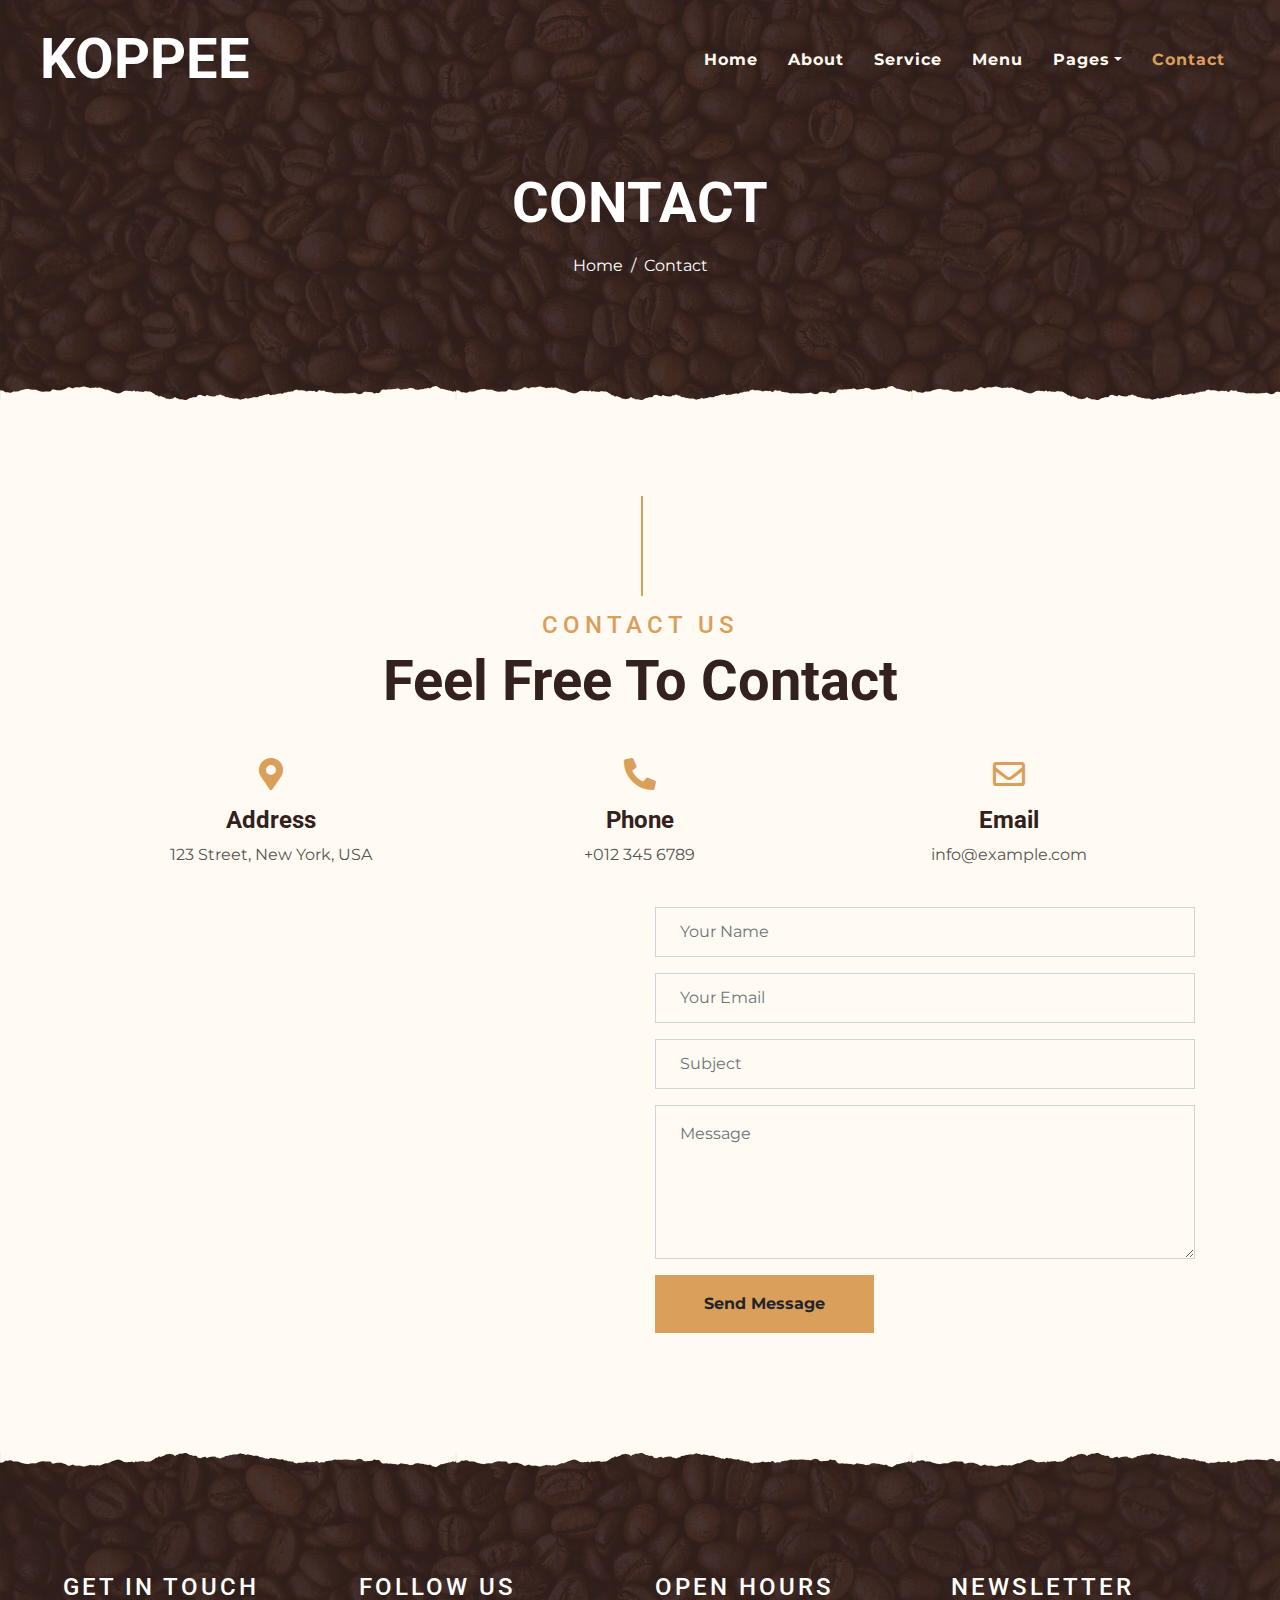
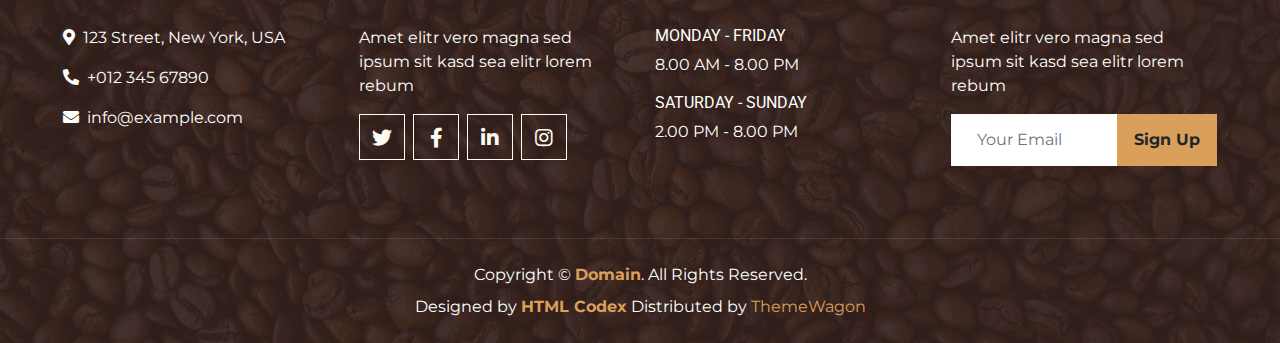
<file: contact.html>
<!DOCTYPE html>
<html lang="en">

<head>
    <meta charset="utf-8">
    <title>KOPPEE - Coffee Shop HTML Template</title>
    <meta content="width=device-width, initial-scale=1.0" name="viewport">
    <meta content="Free Website Template" name="keywords">
    <meta content="Free Website Template" name="description">

    <!-- Favicon -->
    <link href="img/favicon.ico" rel="icon">

    <!-- Google Font -->
    <link rel="preconnect" href="https://fonts.gstatic.com">
    <link href="https://fonts.googleapis.com/css2?family=Montserrat:wght@200;400&family=Roboto:wght@400;500;700&display=swap" rel="stylesheet"> 

    <!-- Font Awesome -->
    <link href="https://cdnjs.cloudflare.com/ajax/libs/font-awesome/5.10.0/css/all.min.css" rel="stylesheet">

    <!-- Libraries Stylesheet -->
    <link href="lib/owlcarousel/assets/owl.carousel.min.css" rel="stylesheet">
    <link href="lib/tempusdominus/css/tempusdominus-bootstrap-4.min.css" rel="stylesheet" />

    <!-- Customized Bootstrap Stylesheet -->
    <link href="css/style.min.css" rel="stylesheet">
</head>

<body>
    <!-- Navbar Start -->
    <div class="container-fluid p-0 nav-bar">
        <nav class="navbar navbar-expand-lg bg-none navbar-dark py-3">
            <a href="index.html" class="navbar-brand px-lg-4 m-0">
                <h1 class="m-0 display-4 text-uppercase text-white">KOPPEE</h1>
            </a>
            <button type="button" class="navbar-toggler" data-toggle="collapse" data-target="#navbarCollapse">
                <span class="navbar-toggler-icon"></span>
            </button>
            <div class="collapse navbar-collapse justify-content-between" id="navbarCollapse">
                <div class="navbar-nav ml-auto p-4">
                    <a href="index.html" class="nav-item nav-link">Home</a>
                    <a href="about.html" class="nav-item nav-link">About</a>
                    <a href="service.html" class="nav-item nav-link">Service</a>
                    <a href="menu.html" class="nav-item nav-link">Menu</a>
                    <div class="nav-item dropdown">
                        <a href="#" class="nav-link dropdown-toggle" data-toggle="dropdown">Pages</a>
                        <div class="dropdown-menu text-capitalize">
                            <a href="reservation.html" class="dropdown-item">Reservation</a>
                            <a href="testimonial.html" class="dropdown-item">Testimonial</a>
                        </div>
                    </div>
                    <a href="contact.html" class="nav-item nav-link active">Contact</a>
                </div>
            </div>
        </nav>
    </div>
    <!-- Navbar End -->


    <!-- Page Header Start -->
    <div class="container-fluid page-header mb-5 position-relative overlay-bottom">
        <div class="d-flex flex-column align-items-center justify-content-center pt-0 pt-lg-5" style="min-height: 400px">
            <h1 class="display-4 mb-3 mt-0 mt-lg-5 text-white text-uppercase">Contact</h1>
            <div class="d-inline-flex mb-lg-5">
                <p class="m-0 text-white"><a class="text-white" href="">Home</a></p>
                <p class="m-0 text-white px-2">/</p>
                <p class="m-0 text-white">Contact</p>
            </div>
        </div>
    </div>
    <!-- Page Header End -->


    <!-- Contact Start -->
    <div class="container-fluid pt-5">
        <div class="container">
            <div class="section-title">
                <h4 class="text-primary text-uppercase" style="letter-spacing: 5px;">Contact Us</h4>
                <h1 class="display-4">Feel Free To Contact</h1>
            </div>
            <div class="row px-3 pb-2">
                <div class="col-sm-4 text-center mb-3">
                    <i class="fa fa-2x fa-map-marker-alt mb-3 text-primary"></i>
                    <h4 class="font-weight-bold">Address</h4>
                    <p>123 Street, New York, USA</p>
                </div>
                <div class="col-sm-4 text-center mb-3">
                    <i class="fa fa-2x fa-phone-alt mb-3 text-primary"></i>
                    <h4 class="font-weight-bold">Phone</h4>
                    <p>+012 345 6789</p>
                </div>
                <div class="col-sm-4 text-center mb-3">
                    <i class="far fa-2x fa-envelope mb-3 text-primary"></i>
                    <h4 class="font-weight-bold">Email</h4>
                    <p>info@example.com</p>
                </div>
            </div>
            <div class="row">
                <div class="col-md-6 pb-5">
                    <iframe style="width: 100%; height: 443px;"
                        src="https://www.google.com/maps/embed?pb=!1m18!1m12!1m3!1d3001156.4288297426!2d-78.01371936852176!3d42.72876761954724!2m3!1f0!2f0!3f0!3m2!1i1024!2i768!4f13.1!3m3!1m2!1s0x4ccc4bf0f123a5a9%3A0xddcfc6c1de189567!2sNew%20York%2C%20USA!5e0!3m2!1sen!2sbd!4v1603794290143!5m2!1sen!2sbd"
                        frameborder="0" style="border:0;" allowfullscreen="" aria-hidden="false" tabindex="0"></iframe>
                </div>
                <div class="col-md-6 pb-5">
                    <div class="contact-form">
                        <div id="success"></div>
                        <form name="sentMessage" id="contactForm" novalidate="novalidate">
                            <div class="control-group">
                                <input type="text" class="form-control bg-transparent p-4" id="name" placeholder="Your Name"
                                    required="required" data-validation-required-message="Please enter your name" />
                                <p class="help-block text-danger"></p>
                            </div>
                            <div class="control-group">
                                <input type="email" class="form-control bg-transparent p-4" id="email" placeholder="Your Email"
                                    required="required" data-validation-required-message="Please enter your email" />
                                <p class="help-block text-danger"></p>
                            </div>
                            <div class="control-group">
                                <input type="text" class="form-control bg-transparent p-4" id="subject" placeholder="Subject"
                                    required="required" data-validation-required-message="Please enter a subject" />
                                <p class="help-block text-danger"></p>
                            </div>
                            <div class="control-group">
                                <textarea class="form-control bg-transparent py-3 px-4" rows="5" id="message" placeholder="Message"
                                    required="required"
                                    data-validation-required-message="Please enter your message"></textarea>
                                <p class="help-block text-danger"></p>
                            </div>
                            <div>
                                <button class="btn btn-primary font-weight-bold py-3 px-5" type="submit" id="sendMessageButton">Send
                                    Message</button>
                            </div>
                        </form>
                    </div>
                </div>
            </div>
        </div>
    </div>
    <!-- Contact End -->


    <!-- Footer Start -->
    <div class="container-fluid footer text-white mt-5 pt-5 px-0 position-relative overlay-top">
        <div class="row mx-0 pt-5 px-sm-3 px-lg-5 mt-4">
            <div class="col-lg-3 col-md-6 mb-5">
                <h4 class="text-white text-uppercase mb-4" style="letter-spacing: 3px;">Get In Touch</h4>
                <p><i class="fa fa-map-marker-alt mr-2"></i>123 Street, New York, USA</p>
                <p><i class="fa fa-phone-alt mr-2"></i>+012 345 67890</p>
                <p class="m-0"><i class="fa fa-envelope mr-2"></i>info@example.com</p>
            </div>
            <div class="col-lg-3 col-md-6 mb-5">
                <h4 class="text-white text-uppercase mb-4" style="letter-spacing: 3px;">Follow Us</h4>
                <p>Amet elitr vero magna sed ipsum sit kasd sea elitr lorem rebum</p>
                <div class="d-flex justify-content-start">
                    <a class="btn btn-lg btn-outline-light btn-lg-square mr-2" href="#"><i class="fab fa-twitter"></i></a>
                    <a class="btn btn-lg btn-outline-light btn-lg-square mr-2" href="#"><i class="fab fa-facebook-f"></i></a>
                    <a class="btn btn-lg btn-outline-light btn-lg-square mr-2" href="#"><i class="fab fa-linkedin-in"></i></a>
                    <a class="btn btn-lg btn-outline-light btn-lg-square" href="#"><i class="fab fa-instagram"></i></a>
                </div>
            </div>
            <div class="col-lg-3 col-md-6 mb-5">
                <h4 class="text-white text-uppercase mb-4" style="letter-spacing: 3px;">Open Hours</h4>
                <div>
                    <h6 class="text-white text-uppercase">Monday - Friday</h6>
                    <p>8.00 AM - 8.00 PM</p>
                    <h6 class="text-white text-uppercase">Saturday - Sunday</h6>
                    <p>2.00 PM - 8.00 PM</p>
                </div>
            </div>
            <div class="col-lg-3 col-md-6 mb-5">
                <h4 class="text-white text-uppercase mb-4" style="letter-spacing: 3px;">Newsletter</h4>
                <p>Amet elitr vero magna sed ipsum sit kasd sea elitr lorem rebum</p>
                <div class="w-100">
                    <div class="input-group">
                        <input type="text" class="form-control border-light" style="padding: 25px;" placeholder="Your Email">
                        <div class="input-group-append">
                            <button class="btn btn-primary font-weight-bold px-3">Sign Up</button>
                        </div>
                    </div>
                </div>
            </div>
        </div>
        <div class="container-fluid text-center text-white border-top mt-4 py-4 px-sm-3 px-md-5" style="border-color: rgba(256, 256, 256, .1) !important;">
            <p class="mb-2 text-white">Copyright &copy; <a class="font-weight-bold" href="#">Domain</a>. All Rights Reserved.</a></p>
            <p class="m-0 text-white">Designed by <a class="font-weight-bold" href="https://htmlcodex.com">HTML Codex</a> Distributed by <a href="https://themewagon.com" target="_blank">ThemeWagon</a></a></p>
        </div>
    </div>
    <!-- Footer End -->


    <!-- Back to Top -->
    <a href="#" class="btn btn-lg btn-primary btn-lg-square back-to-top"><i class="fa fa-angle-double-up"></i></a>


    <!-- JavaScript Libraries -->
    <script src="https://code.jquery.com/jquery-3.4.1.min.js"></script>
    <script src="https://stackpath.bootstrapcdn.com/bootstrap/4.4.1/js/bootstrap.bundle.min.js"></script>
    <script src="lib/easing/easing.min.js"></script>
    <script src="lib/waypoints/waypoints.min.js"></script>
    <script src="lib/owlcarousel/owl.carousel.min.js"></script>
    <script src="lib/tempusdominus/js/moment.min.js"></script>
    <script src="lib/tempusdominus/js/moment-timezone.min.js"></script>
    <script src="lib/tempusdominus/js/tempusdominus-bootstrap-4.min.js"></script>

    <!-- Contact Javascript File -->
    <script src="mail/jqBootstrapValidation.min.js"></script>
    <script src="mail/contact.js"></script>

    <!-- Template Javascript -->
    <script src="js/main.js"></script>
</body>

</html>
</file>
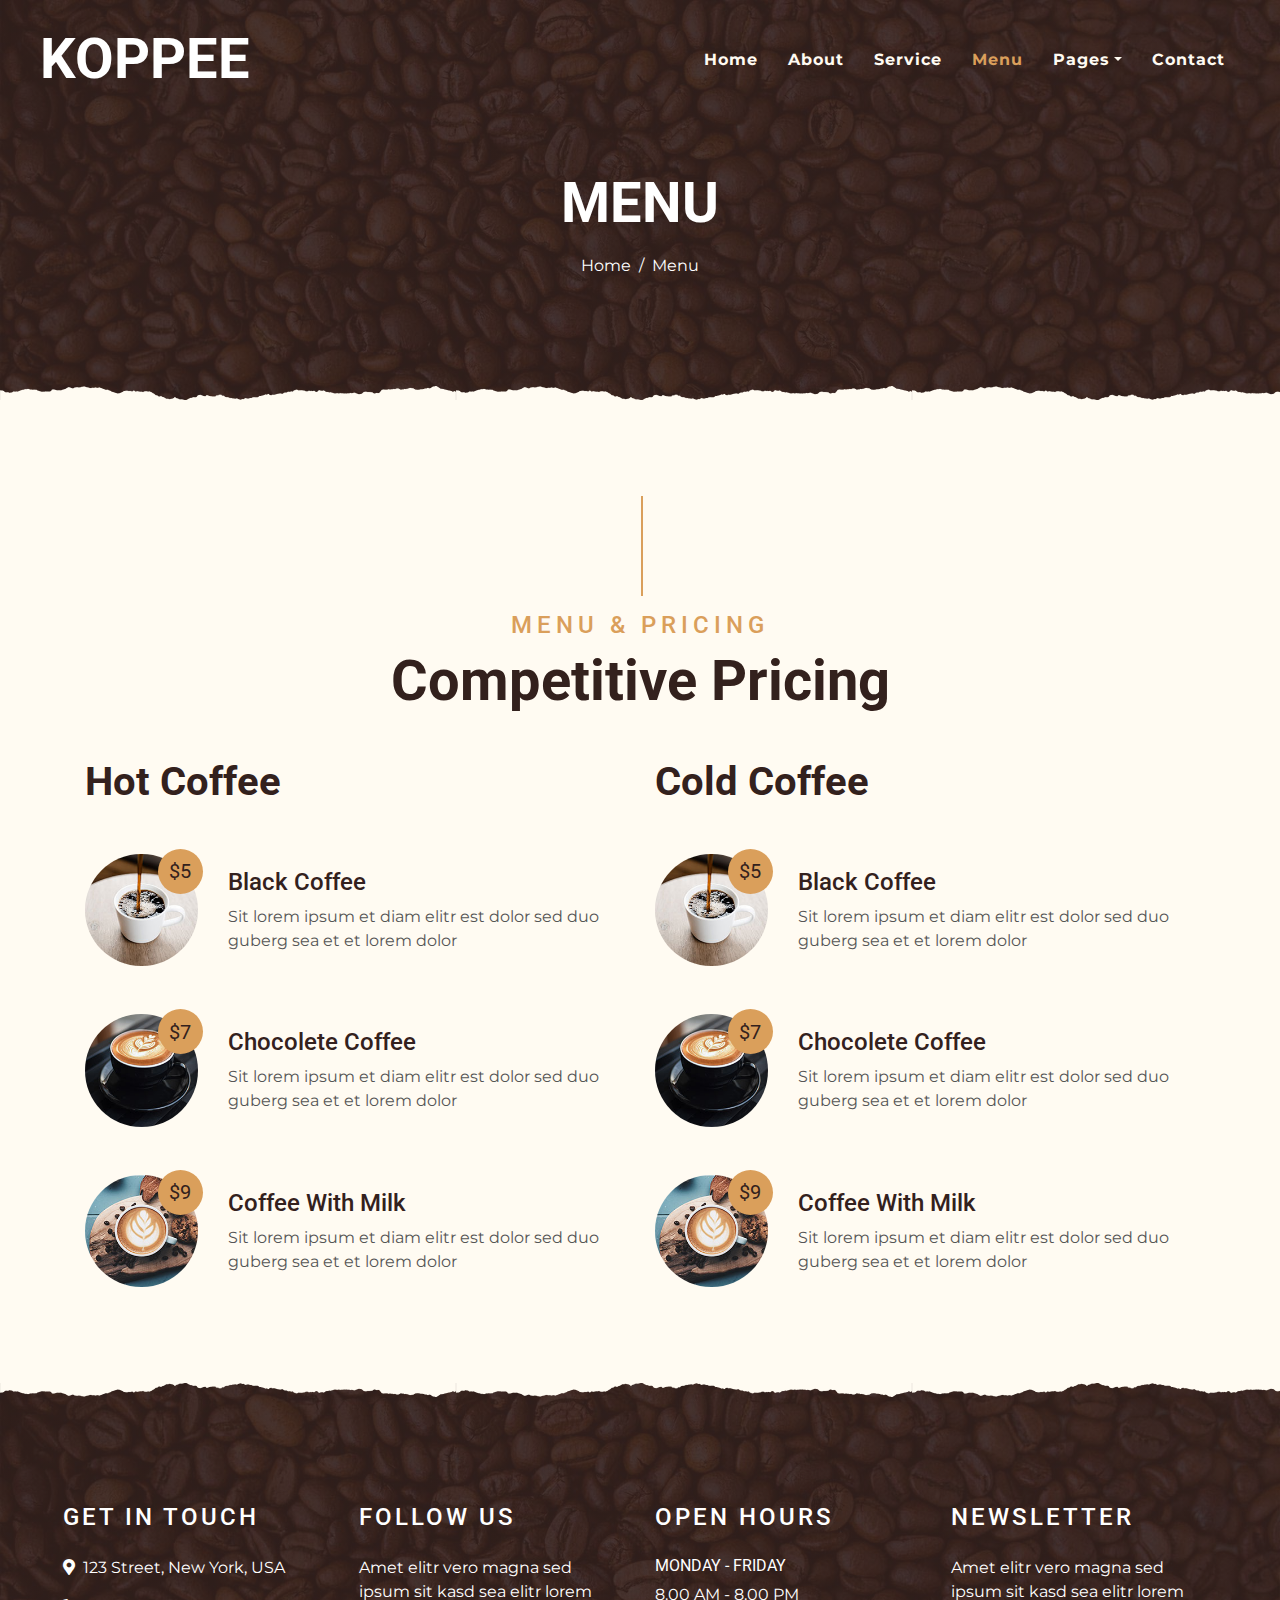
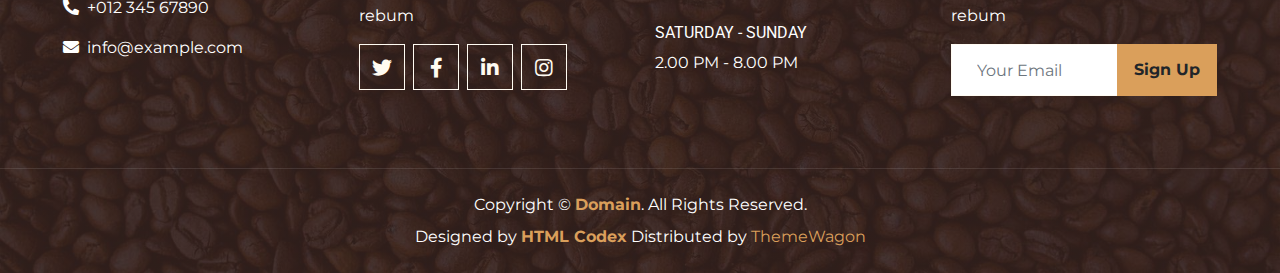
<file: menu.html>
<!DOCTYPE html>
<html lang="en">

<head>
    <meta charset="utf-8">
    <title>KOPPEE - Coffee Shop HTML Template</title>
    <meta content="width=device-width, initial-scale=1.0" name="viewport">
    <meta content="Free Website Template" name="keywords">
    <meta content="Free Website Template" name="description">

    <!-- Favicon -->
    <link href="img/favicon.ico" rel="icon">

    <!-- Google Font -->
    <link rel="preconnect" href="https://fonts.gstatic.com">
    <link href="https://fonts.googleapis.com/css2?family=Montserrat:wght@200;400&family=Roboto:wght@400;500;700&display=swap" rel="stylesheet"> 

    <!-- Font Awesome -->
    <link href="https://cdnjs.cloudflare.com/ajax/libs/font-awesome/5.10.0/css/all.min.css" rel="stylesheet">

    <!-- Libraries Stylesheet -->
    <link href="lib/owlcarousel/assets/owl.carousel.min.css" rel="stylesheet">
    <link href="lib/tempusdominus/css/tempusdominus-bootstrap-4.min.css" rel="stylesheet" />

    <!-- Customized Bootstrap Stylesheet -->
    <link href="css/style.min.css" rel="stylesheet">
</head>

<body>
    <!-- Navbar Start -->
    <div class="container-fluid p-0 nav-bar">
        <nav class="navbar navbar-expand-lg bg-none navbar-dark py-3">
            <a href="index.html" class="navbar-brand px-lg-4 m-0">
                <h1 class="m-0 display-4 text-uppercase text-white">KOPPEE</h1>
            </a>
            <button type="button" class="navbar-toggler" data-toggle="collapse" data-target="#navbarCollapse">
                <span class="navbar-toggler-icon"></span>
            </button>
            <div class="collapse navbar-collapse justify-content-between" id="navbarCollapse">
                <div class="navbar-nav ml-auto p-4">
                    <a href="index.html" class="nav-item nav-link">Home</a>
                    <a href="about.html" class="nav-item nav-link">About</a>
                    <a href="service.html" class="nav-item nav-link">Service</a>
                    <a href="menu.html" class="nav-item nav-link active">Menu</a>
                    <div class="nav-item dropdown">
                        <a href="#" class="nav-link dropdown-toggle" data-toggle="dropdown">Pages</a>
                        <div class="dropdown-menu text-capitalize">
                            <a href="reservation.html" class="dropdown-item">Reservation</a>
                            <a href="testimonial.html" class="dropdown-item">Testimonial</a>
                        </div>
                    </div>
                    <a href="contact.html" class="nav-item nav-link">Contact</a>
                </div>
            </div>
        </nav>
    </div>
    <!-- Navbar End -->


    <!-- Page Header Start -->
    <div class="container-fluid page-header mb-5 position-relative overlay-bottom">
        <div class="d-flex flex-column align-items-center justify-content-center pt-0 pt-lg-5" style="min-height: 400px">
            <h1 class="display-4 mb-3 mt-0 mt-lg-5 text-white text-uppercase">Menu</h1>
            <div class="d-inline-flex mb-lg-5">
                <p class="m-0 text-white"><a class="text-white" href="">Home</a></p>
                <p class="m-0 text-white px-2">/</p>
                <p class="m-0 text-white">Menu</p>
            </div>
        </div>
    </div>
    <!-- Page Header End -->


    <!-- Menu Start -->
    <div class="container-fluid pt-5">
        <div class="container">
            <div class="section-title">
                <h4 class="text-primary text-uppercase" style="letter-spacing: 5px;">Menu & Pricing</h4>
                <h1 class="display-4">Competitive Pricing</h1>
            </div>
            <div class="row">
                <div class="col-lg-6">
                    <h1 class="mb-5">Hot Coffee</h1>
                    <div class="row align-items-center mb-5">
                        <div class="col-4 col-sm-3">
                            <img class="w-100 rounded-circle mb-3 mb-sm-0" src="img/menu-1.jpg" alt="">
                            <h5 class="menu-price">$5</h5>
                        </div>
                        <div class="col-8 col-sm-9">
                            <h4>Black Coffee</h4>
                            <p class="m-0">Sit lorem ipsum et diam elitr est dolor sed duo guberg sea et et lorem dolor</p>
                        </div>
                    </div>
                    <div class="row align-items-center mb-5">
                        <div class="col-4 col-sm-3">
                            <img class="w-100 rounded-circle mb-3 mb-sm-0" src="img/menu-2.jpg" alt="">
                            <h5 class="menu-price">$7</h5>
                        </div>
                        <div class="col-8 col-sm-9">
                            <h4>Chocolete Coffee</h4>
                            <p class="m-0">Sit lorem ipsum et diam elitr est dolor sed duo guberg sea et et lorem dolor</p>
                        </div>
                    </div>
                    <div class="row align-items-center mb-5">
                        <div class="col-4 col-sm-3">
                            <img class="w-100 rounded-circle mb-3 mb-sm-0" src="img/menu-3.jpg" alt="">
                            <h5 class="menu-price">$9</h5>
                        </div>
                        <div class="col-8 col-sm-9">
                            <h4>Coffee With Milk</h4>
                            <p class="m-0">Sit lorem ipsum et diam elitr est dolor sed duo guberg sea et et lorem dolor</p>
                        </div>
                    </div>
                </div>
                <div class="col-lg-6">
                    <h1 class="mb-5">Cold Coffee</h1>
                    <div class="row align-items-center mb-5">
                        <div class="col-4 col-sm-3">
                            <img class="w-100 rounded-circle mb-3 mb-sm-0" src="img/menu-1.jpg" alt="">
                            <h5 class="menu-price">$5</h5>
                        </div>
                        <div class="col-8 col-sm-9">
                            <h4>Black Coffee</h4>
                            <p class="m-0">Sit lorem ipsum et diam elitr est dolor sed duo guberg sea et et lorem dolor</p>
                        </div>
                    </div>
                    <div class="row align-items-center mb-5">
                        <div class="col-4 col-sm-3">
                            <img class="w-100 rounded-circle mb-3 mb-sm-0" src="img/menu-2.jpg" alt="">
                            <h5 class="menu-price">$7</h5>
                        </div>
                        <div class="col-8 col-sm-9">
                            <h4>Chocolete Coffee</h4>
                            <p class="m-0">Sit lorem ipsum et diam elitr est dolor sed duo guberg sea et et lorem dolor</p>
                        </div>
                    </div>
                    <div class="row align-items-center mb-5">
                        <div class="col-4 col-sm-3">
                            <img class="w-100 rounded-circle mb-3 mb-sm-0" src="img/menu-3.jpg" alt="">
                            <h5 class="menu-price">$9</h5>
                        </div>
                        <div class="col-8 col-sm-9">
                            <h4>Coffee With Milk</h4>
                            <p class="m-0">Sit lorem ipsum et diam elitr est dolor sed duo guberg sea et et lorem dolor</p>
                        </div>
                    </div>
                </div>
            </div>
        </div>
    </div>
    <!-- Menu End -->


    <!-- Footer Start -->
    <div class="container-fluid footer text-white mt-5 pt-5 px-0 position-relative overlay-top">
        <div class="row mx-0 pt-5 px-sm-3 px-lg-5 mt-4">
            <div class="col-lg-3 col-md-6 mb-5">
                <h4 class="text-white text-uppercase mb-4" style="letter-spacing: 3px;">Get In Touch</h4>
                <p><i class="fa fa-map-marker-alt mr-2"></i>123 Street, New York, USA</p>
                <p><i class="fa fa-phone-alt mr-2"></i>+012 345 67890</p>
                <p class="m-0"><i class="fa fa-envelope mr-2"></i>info@example.com</p>
            </div>
            <div class="col-lg-3 col-md-6 mb-5">
                <h4 class="text-white text-uppercase mb-4" style="letter-spacing: 3px;">Follow Us</h4>
                <p>Amet elitr vero magna sed ipsum sit kasd sea elitr lorem rebum</p>
                <div class="d-flex justify-content-start">
                    <a class="btn btn-lg btn-outline-light btn-lg-square mr-2" href="#"><i class="fab fa-twitter"></i></a>
                    <a class="btn btn-lg btn-outline-light btn-lg-square mr-2" href="#"><i class="fab fa-facebook-f"></i></a>
                    <a class="btn btn-lg btn-outline-light btn-lg-square mr-2" href="#"><i class="fab fa-linkedin-in"></i></a>
                    <a class="btn btn-lg btn-outline-light btn-lg-square" href="#"><i class="fab fa-instagram"></i></a>
                </div>
            </div>
            <div class="col-lg-3 col-md-6 mb-5">
                <h4 class="text-white text-uppercase mb-4" style="letter-spacing: 3px;">Open Hours</h4>
                <div>
                    <h6 class="text-white text-uppercase">Monday - Friday</h6>
                    <p>8.00 AM - 8.00 PM</p>
                    <h6 class="text-white text-uppercase">Saturday - Sunday</h6>
                    <p>2.00 PM - 8.00 PM</p>
                </div>
            </div>
            <div class="col-lg-3 col-md-6 mb-5">
                <h4 class="text-white text-uppercase mb-4" style="letter-spacing: 3px;">Newsletter</h4>
                <p>Amet elitr vero magna sed ipsum sit kasd sea elitr lorem rebum</p>
                <div class="w-100">
                    <div class="input-group">
                        <input type="text" class="form-control border-light" style="padding: 25px;" placeholder="Your Email">
                        <div class="input-group-append">
                            <button class="btn btn-primary font-weight-bold px-3">Sign Up</button>
                        </div>
                    </div>
                </div>
            </div>
        </div>
        <div class="container-fluid text-center text-white border-top mt-4 py-4 px-sm-3 px-md-5" style="border-color: rgba(256, 256, 256, .1) !important;">
            <p class="mb-2 text-white">Copyright &copy; <a class="font-weight-bold" href="#">Domain</a>. All Rights Reserved.</a></p>
            <p class="m-0 text-white">Designed by <a class="font-weight-bold" href="https://htmlcodex.com">HTML Codex</a> Distributed by <a href="https://themewagon.com" target="_blank">ThemeWagon</a></a></p>
        </div>
    </div>
    <!-- Footer End -->


    <!-- Back to Top -->
    <a href="#" class="btn btn-lg btn-primary btn-lg-square back-to-top"><i class="fa fa-angle-double-up"></i></a>


    <!-- JavaScript Libraries -->
    <script src="https://code.jquery.com/jquery-3.4.1.min.js"></script>
    <script src="https://stackpath.bootstrapcdn.com/bootstrap/4.4.1/js/bootstrap.bundle.min.js"></script>
    <script src="lib/easing/easing.min.js"></script>
    <script src="lib/waypoints/waypoints.min.js"></script>
    <script src="lib/owlcarousel/owl.carousel.min.js"></script>
    <script src="lib/tempusdominus/js/moment.min.js"></script>
    <script src="lib/tempusdominus/js/moment-timezone.min.js"></script>
    <script src="lib/tempusdominus/js/tempusdominus-bootstrap-4.min.js"></script>

    <!-- Contact Javascript File -->
    <script src="mail/jqBootstrapValidation.min.js"></script>
    <script src="mail/contact.js"></script>

    <!-- Template Javascript -->
    <script src="js/main.js"></script>
</body>

</html>
</file>
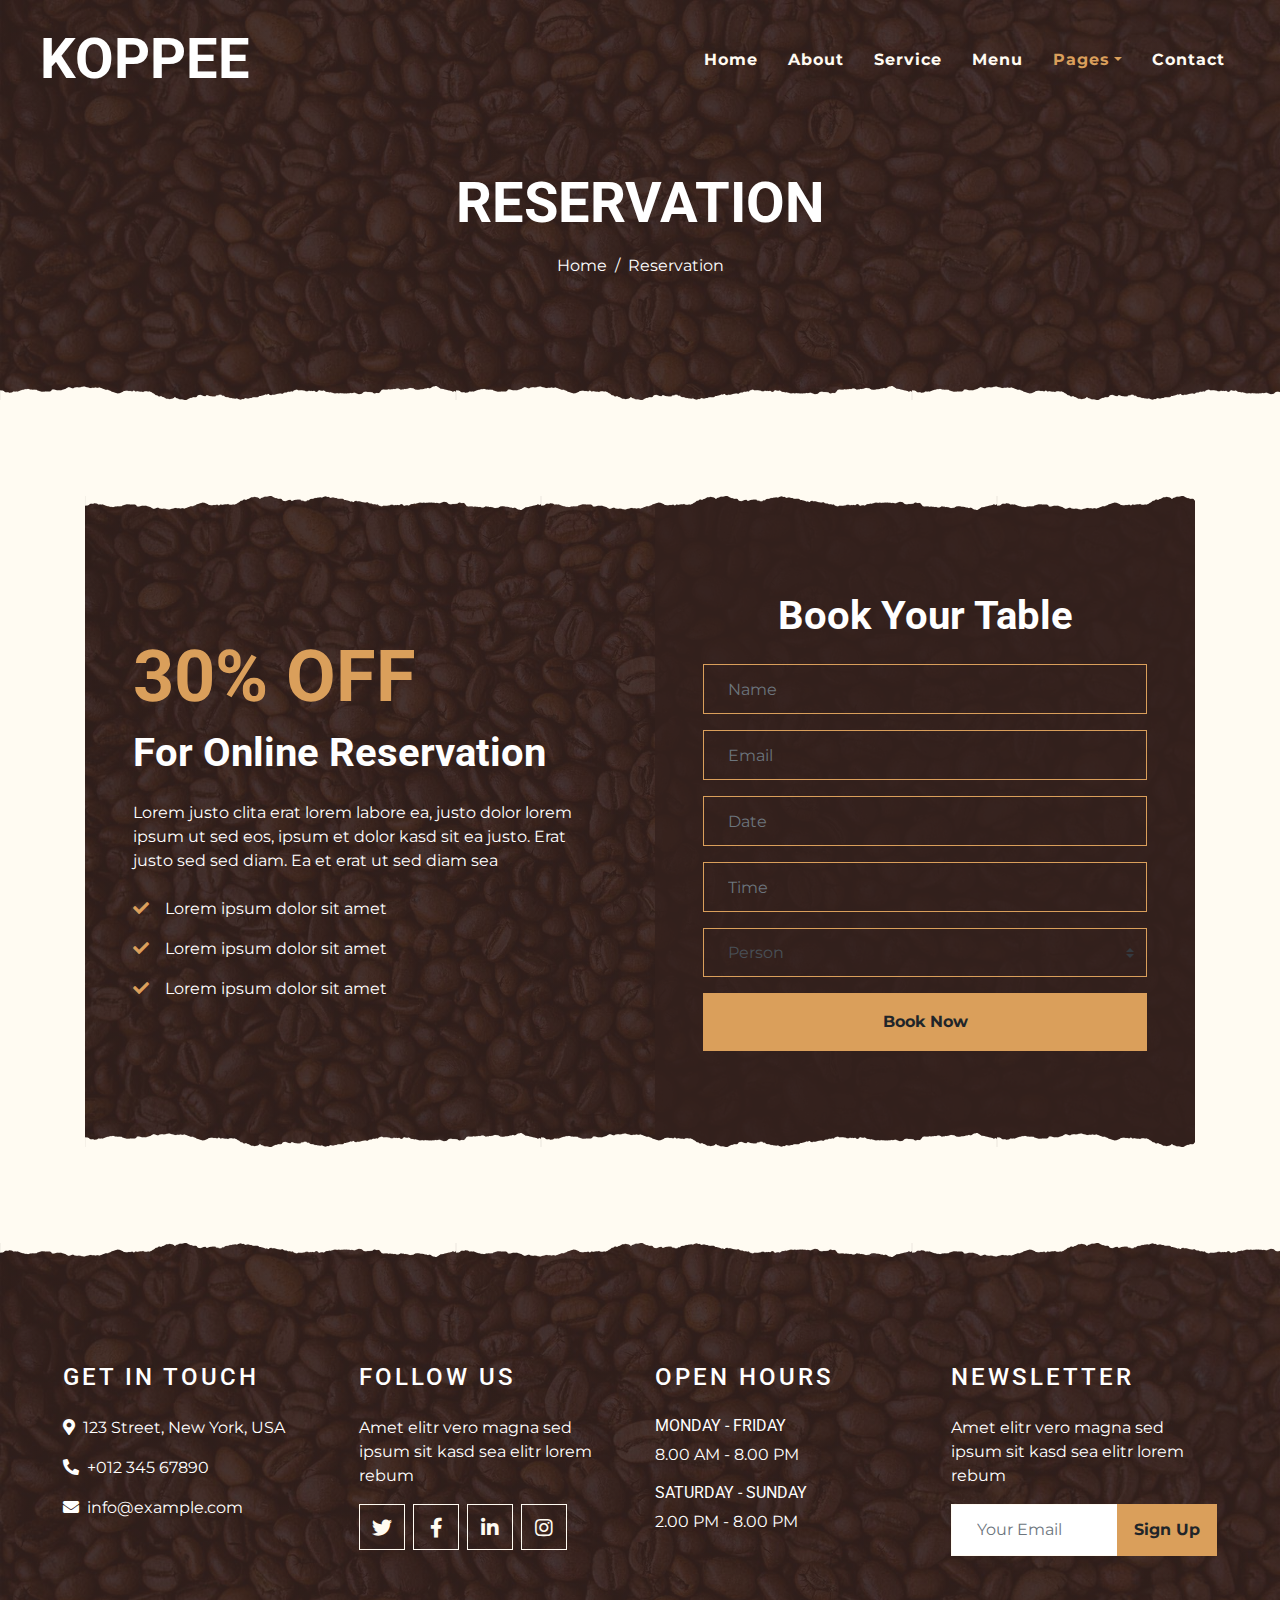
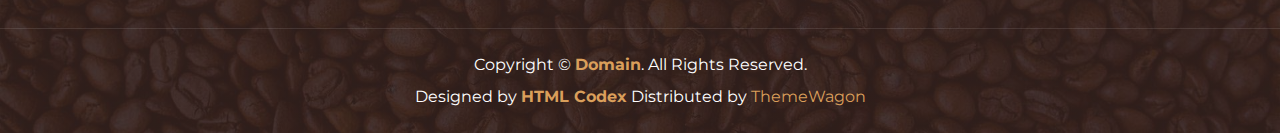
<file: reservation.html>
<!DOCTYPE html>
<html lang="en">

<head>
    <meta charset="utf-8">
    <title>KOPPEE - Coffee Shop HTML Template</title>
    <meta content="width=device-width, initial-scale=1.0" name="viewport">
    <meta content="Free Website Template" name="keywords">
    <meta content="Free Website Template" name="description">

    <!-- Favicon -->
    <link href="img/favicon.ico" rel="icon">

    <!-- Google Font -->
    <link rel="preconnect" href="https://fonts.gstatic.com">
    <link href="https://fonts.googleapis.com/css2?family=Montserrat:wght@200;400&family=Roboto:wght@400;500;700&display=swap" rel="stylesheet"> 

    <!-- Font Awesome -->
    <link href="https://cdnjs.cloudflare.com/ajax/libs/font-awesome/5.10.0/css/all.min.css" rel="stylesheet">

    <!-- Libraries Stylesheet -->
    <link href="lib/owlcarousel/assets/owl.carousel.min.css" rel="stylesheet">
    <link href="lib/tempusdominus/css/tempusdominus-bootstrap-4.min.css" rel="stylesheet" />

    <!-- Customized Bootstrap Stylesheet -->
    <link href="css/style.min.css" rel="stylesheet">
</head>

<body>
    <!-- Navbar Start -->
    <div class="container-fluid p-0 nav-bar">
        <nav class="navbar navbar-expand-lg bg-none navbar-dark py-3">
            <a href="index.html" class="navbar-brand px-lg-4 m-0">
                <h1 class="m-0 display-4 text-uppercase text-white">KOPPEE</h1>
            </a>
            <button type="button" class="navbar-toggler" data-toggle="collapse" data-target="#navbarCollapse">
                <span class="navbar-toggler-icon"></span>
            </button>
            <div class="collapse navbar-collapse justify-content-between" id="navbarCollapse">
                <div class="navbar-nav ml-auto p-4">
                    <a href="index.html" class="nav-item nav-link">Home</a>
                    <a href="about.html" class="nav-item nav-link">About</a>
                    <a href="service.html" class="nav-item nav-link">Service</a>
                    <a href="menu.html" class="nav-item nav-link">Menu</a>
                    <div class="nav-item dropdown">
                        <a href="#" class="nav-link dropdown-toggle active" data-toggle="dropdown">Pages</a>
                        <div class="dropdown-menu text-capitalize">
                            <a href="reservation.html" class="dropdown-item active">Reservation</a>
                            <a href="testimonial.html" class="dropdown-item">Testimonial</a>
                        </div>
                    </div>
                    <a href="contact.html" class="nav-item nav-link">Contact</a>
                </div>
            </div>
        </nav>
    </div>
    <!-- Navbar End -->


    <!-- Page Header Start -->
    <div class="container-fluid page-header mb-5 position-relative overlay-bottom">
        <div class="d-flex flex-column align-items-center justify-content-center pt-0 pt-lg-5" style="min-height: 400px">
            <h1 class="display-4 mb-3 mt-0 mt-lg-5 text-white text-uppercase">Reservation</h1>
            <div class="d-inline-flex mb-lg-5">
                <p class="m-0 text-white"><a class="text-white" href="">Home</a></p>
                <p class="m-0 text-white px-2">/</p>
                <p class="m-0 text-white">Reservation</p>
            </div>
        </div>
    </div>
    <!-- Page Header End -->


    <!-- Reservation Start -->
    <div class="container-fluid py-5">
        <div class="container">
            <div class="reservation position-relative overlay-top overlay-bottom">
                <div class="row align-items-center">
                    <div class="col-lg-6 my-5 my-lg-0">
                        <div class="p-5">
                            <div class="mb-4">
                                <h1 class="display-3 text-primary">30% OFF</h1>
                                <h1 class="text-white">For Online Reservation</h1>
                            </div>
                            <p class="text-white">Lorem justo clita erat lorem labore ea, justo dolor lorem ipsum ut sed eos,
                                ipsum et dolor kasd sit ea justo. Erat justo sed sed diam. Ea et erat ut sed diam sea</p>
                            <ul class="list-inline text-white m-0">
                                <li class="py-2"><i class="fa fa-check text-primary mr-3"></i>Lorem ipsum dolor sit amet</li>
                                <li class="py-2"><i class="fa fa-check text-primary mr-3"></i>Lorem ipsum dolor sit amet</li>
                                <li class="py-2"><i class="fa fa-check text-primary mr-3"></i>Lorem ipsum dolor sit amet</li>
                            </ul>
                        </div>
                    </div>
                    <div class="col-lg-6">
                        <div class="text-center p-5" style="background: rgba(51, 33, 29, .8);">
                            <h1 class="text-white mb-4 mt-5">Book Your Table</h1>
                            <form class="mb-5">
                                <div class="form-group">
                                    <input type="text" class="form-control bg-transparent border-primary p-4" placeholder="Name"
                                        required="required" />
                                </div>
                                <div class="form-group">
                                    <input type="email" class="form-control bg-transparent border-primary p-4" placeholder="Email"
                                        required="required" />
                                </div>
                                <div class="form-group">
                                    <div class="date" id="date" data-target-input="nearest">
                                        <input type="text" class="form-control bg-transparent border-primary p-4 datetimepicker-input" placeholder="Date" data-target="#date" data-toggle="datetimepicker"/>
                                    </div>
                                </div>
                                <div class="form-group">
                                    <div class="time" id="time" data-target-input="nearest">
                                        <input type="text" class="form-control bg-transparent border-primary p-4 datetimepicker-input" placeholder="Time" data-target="#time" data-toggle="datetimepicker"/>
                                    </div>
                                </div>
                                <div class="form-group">
                                    <select class="custom-select bg-transparent border-primary px-4" style="height: 49px;">
                                        <option selected>Person</option>
                                        <option value="1">Person 1</option>
                                        <option value="2">Person 2</option>
                                        <option value="3">Person 3</option>
                                        <option value="3">Person 4</option>
                                    </select>
                                </div>
                                
                                <div>
                                    <button class="btn btn-primary btn-block font-weight-bold py-3" type="submit">Book Now</button>
                                </div>
                            </form>
                        </div>
                    </div>
                </div>
            </div>
        </div>
    </div>
    <!-- Reservation End -->


    <!-- Footer Start -->
    <div class="container-fluid footer text-white mt-5 pt-5 px-0 position-relative overlay-top">
        <div class="row mx-0 pt-5 px-sm-3 px-lg-5 mt-4">
            <div class="col-lg-3 col-md-6 mb-5">
                <h4 class="text-white text-uppercase mb-4" style="letter-spacing: 3px;">Get In Touch</h4>
                <p><i class="fa fa-map-marker-alt mr-2"></i>123 Street, New York, USA</p>
                <p><i class="fa fa-phone-alt mr-2"></i>+012 345 67890</p>
                <p class="m-0"><i class="fa fa-envelope mr-2"></i>info@example.com</p>
            </div>
            <div class="col-lg-3 col-md-6 mb-5">
                <h4 class="text-white text-uppercase mb-4" style="letter-spacing: 3px;">Follow Us</h4>
                <p>Amet elitr vero magna sed ipsum sit kasd sea elitr lorem rebum</p>
                <div class="d-flex justify-content-start">
                    <a class="btn btn-lg btn-outline-light btn-lg-square mr-2" href="#"><i class="fab fa-twitter"></i></a>
                    <a class="btn btn-lg btn-outline-light btn-lg-square mr-2" href="#"><i class="fab fa-facebook-f"></i></a>
                    <a class="btn btn-lg btn-outline-light btn-lg-square mr-2" href="#"><i class="fab fa-linkedin-in"></i></a>
                    <a class="btn btn-lg btn-outline-light btn-lg-square" href="#"><i class="fab fa-instagram"></i></a>
                </div>
            </div>
            <div class="col-lg-3 col-md-6 mb-5">
                <h4 class="text-white text-uppercase mb-4" style="letter-spacing: 3px;">Open Hours</h4>
                <div>
                    <h6 class="text-white text-uppercase">Monday - Friday</h6>
                    <p>8.00 AM - 8.00 PM</p>
                    <h6 class="text-white text-uppercase">Saturday - Sunday</h6>
                    <p>2.00 PM - 8.00 PM</p>
                </div>
            </div>
            <div class="col-lg-3 col-md-6 mb-5">
                <h4 class="text-white text-uppercase mb-4" style="letter-spacing: 3px;">Newsletter</h4>
                <p>Amet elitr vero magna sed ipsum sit kasd sea elitr lorem rebum</p>
                <div class="w-100">
                    <div class="input-group">
                        <input type="text" class="form-control border-light" style="padding: 25px;" placeholder="Your Email">
                        <div class="input-group-append">
                            <button class="btn btn-primary font-weight-bold px-3">Sign Up</button>
                        </div>
                    </div>
                </div>
            </div>
        </div>
        <div class="container-fluid text-center text-white border-top mt-4 py-4 px-sm-3 px-md-5" style="border-color: rgba(256, 256, 256, .1) !important;">
            <p class="mb-2 text-white">Copyright &copy; <a class="font-weight-bold" href="#">Domain</a>. All Rights Reserved.</a></p>
            <p class="m-0 text-white">Designed by <a class="font-weight-bold" href="https://htmlcodex.com">HTML Codex</a> Distributed by <a href="https://themewagon.com" target="_blank">ThemeWagon</a></a></p>
        </div>
    </div>
    <!-- Footer End -->


    <!-- Back to Top -->
    <a href="#" class="btn btn-lg btn-primary btn-lg-square back-to-top"><i class="fa fa-angle-double-up"></i></a>


    <!-- JavaScript Libraries -->
    <script src="https://code.jquery.com/jquery-3.4.1.min.js"></script>
    <script src="https://stackpath.bootstrapcdn.com/bootstrap/4.4.1/js/bootstrap.bundle.min.js"></script>
    <script src="lib/easing/easing.min.js"></script>
    <script src="lib/waypoints/waypoints.min.js"></script>
    <script src="lib/owlcarousel/owl.carousel.min.js"></script>
    <script src="lib/tempusdominus/js/moment.min.js"></script>
    <script src="lib/tempusdominus/js/moment-timezone.min.js"></script>
    <script src="lib/tempusdominus/js/tempusdominus-bootstrap-4.min.js"></script>

    <!-- Contact Javascript File -->
    <script src="mail/jqBootstrapValidation.min.js"></script>
    <script src="mail/contact.js"></script>

    <!-- Template Javascript -->
    <script src="js/main.js"></script>
</body>

</html>
</file>
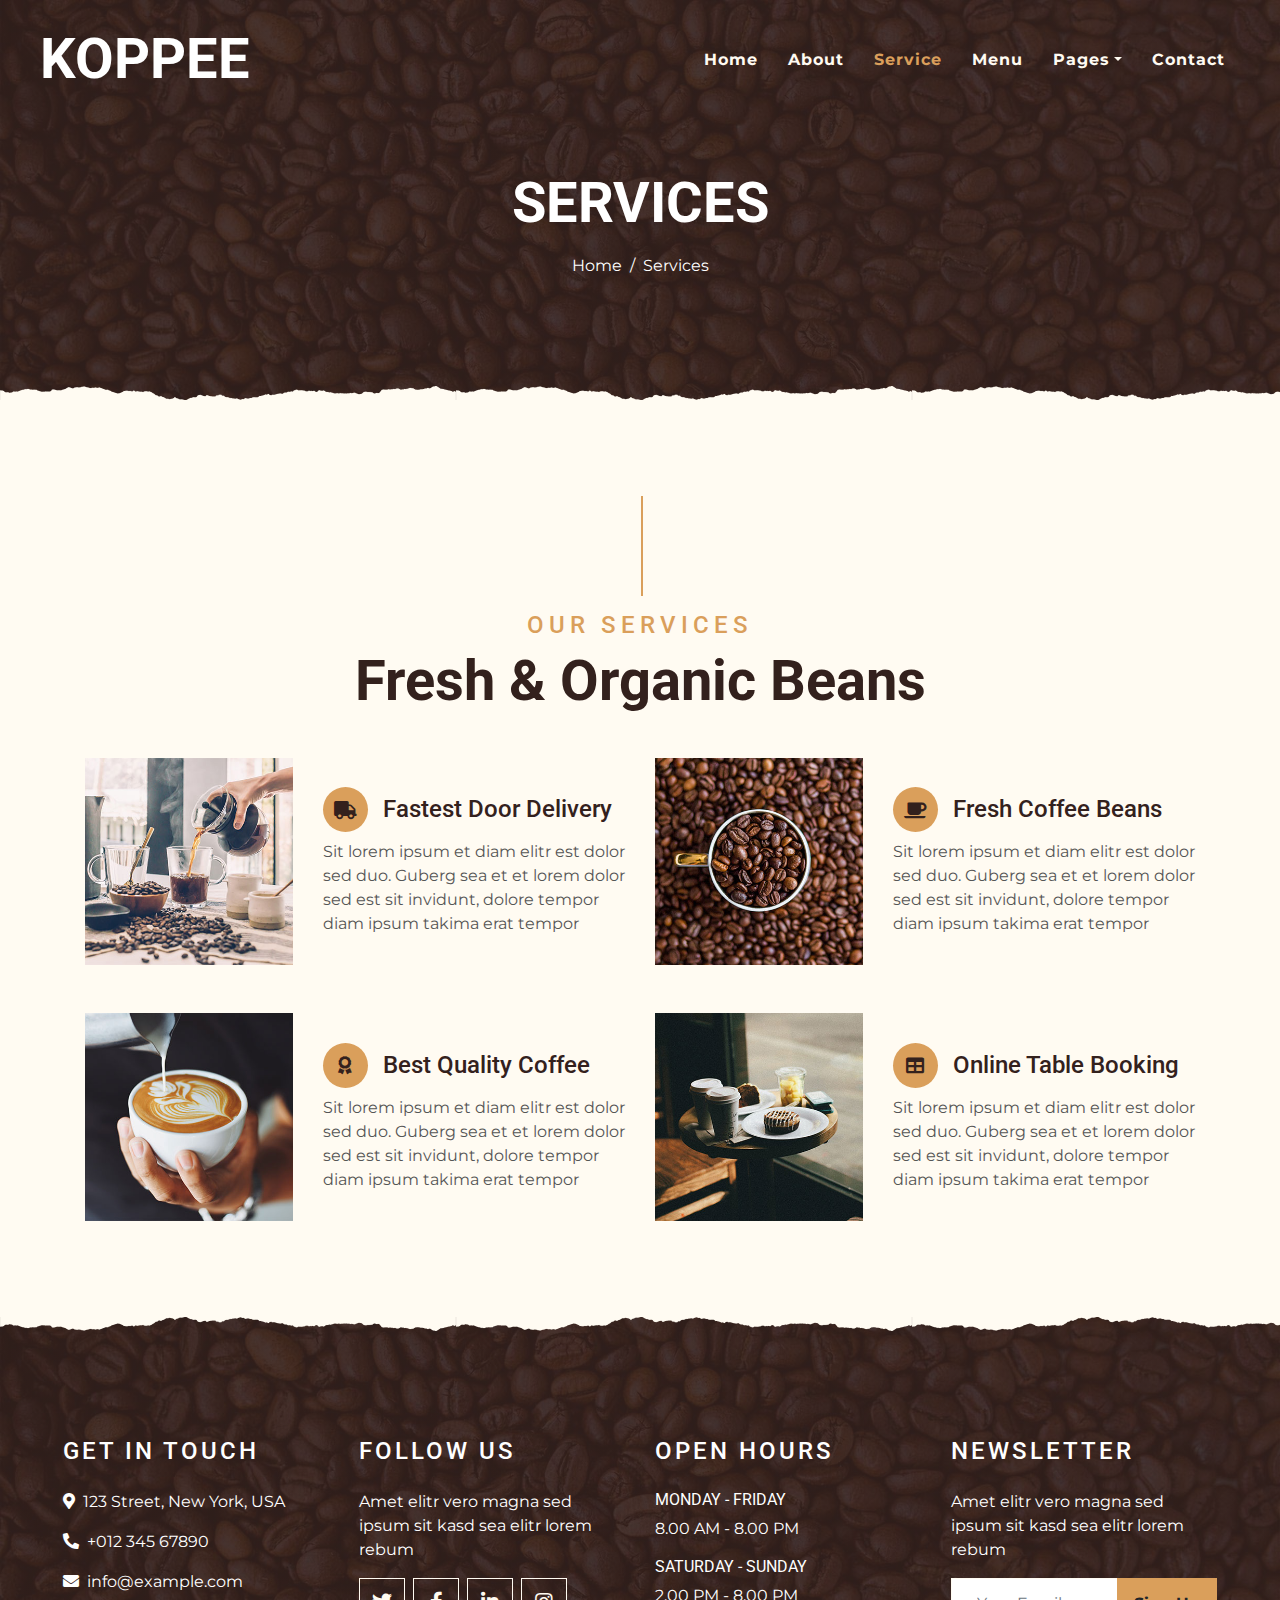
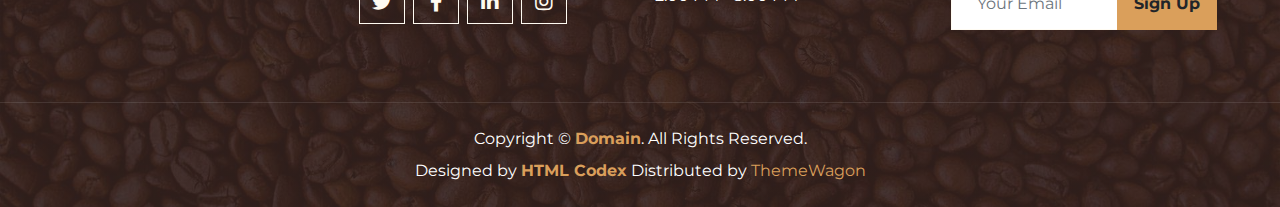
<file: service.html>
<!DOCTYPE html>
<html lang="en">

<head>
    <meta charset="utf-8">
    <title>IDN Canteen</title>
    <meta content="width=device-width, initial-scale=1.0" name="viewport">
    <meta content="Free Website Template" name="keywords">
    <meta content="Free Website Template" name="description">

    <!-- Favicon -->
    <link href="img/favicon.ico" rel="icon">

    <!-- Google Font -->
    <link rel="preconnect" href="https://fonts.gstatic.com">
    <link href="https://fonts.googleapis.com/css2?family=Montserrat:wght@200;400&family=Roboto:wght@400;500;700&display=swap" rel="stylesheet"> 

    <!-- Font Awesome -->
    <link href="https://cdnjs.cloudflare.com/ajax/libs/font-awesome/5.10.0/css/all.min.css" rel="stylesheet">

    <!-- Libraries Stylesheet -->
    <link href="lib/owlcarousel/assets/owl.carousel.min.css" rel="stylesheet">
    <link href="lib/tempusdominus/css/tempusdominus-bootstrap-4.min.css" rel="stylesheet" />

    <!-- Customized Bootstrap Stylesheet -->
    <link href="css/style.min.css" rel="stylesheet">
</head>

<body>
    <!-- Navbar Start -->
    <div class="container-fluid p-0 nav-bar">
        <nav class="navbar navbar-expand-lg bg-none navbar-dark py-3">
            <a href="index.html" class="navbar-brand px-lg-4 m-0">
                <h1 class="m-0 display-4 text-uppercase text-white">KOPPEE</h1>
            </a>
            <button type="button" class="navbar-toggler" data-toggle="collapse" data-target="#navbarCollapse">
                <span class="navbar-toggler-icon"></span>
            </button>
            <div class="collapse navbar-collapse justify-content-between" id="navbarCollapse">
                <div class="navbar-nav ml-auto p-4">
                    <a href="index.html" class="nav-item nav-link">Home</a>
                    <a href="about.html" class="nav-item nav-link">About</a>
                    <a href="service.html" class="nav-item nav-link active">Service</a>
                    <a href="menu.html" class="nav-item nav-link">Menu</a>
                    <div class="nav-item dropdown">
                        <a href="#" class="nav-link dropdown-toggle" data-toggle="dropdown">Pages</a>
                        <div class="dropdown-menu text-capitalize">
                            <a href="reservation.html" class="dropdown-item">Reservation</a>
                            <a href="testimonial.html" class="dropdown-item">Testimonial</a>
                        </div>
                    </div>
                    <a href="contact.html" class="nav-item nav-link">Contact</a>
                </div>
            </div>
        </nav>
    </div>
    <!-- Navbar End -->


    <!-- Page Header Start -->
    <div class="container-fluid page-header mb-5 position-relative overlay-bottom">
        <div class="d-flex flex-column align-items-center justify-content-center pt-0 pt-lg-5" style="min-height: 400px">
            <h1 class="display-4 mb-3 mt-0 mt-lg-5 text-white text-uppercase">Services</h1>
            <div class="d-inline-flex mb-lg-5">
                <p class="m-0 text-white"><a class="text-white" href="">Home</a></p>
                <p class="m-0 text-white px-2">/</p>
                <p class="m-0 text-white">Services</p>
            </div>
        </div>
    </div>
    <!-- Page Header End -->


    <!-- Service Start -->
    <div class="container-fluid pt-5">
        <div class="container">
            <div class="section-title">
                <h4 class="text-primary text-uppercase" style="letter-spacing: 5px;">Our Services</h4>
                <h1 class="display-4">Fresh & Organic Beans</h1>
            </div>
            <div class="row">
                <div class="col-lg-6 mb-5">
                    <div class="row align-items-center">
                        <div class="col-sm-5">
                            <img class="img-fluid mb-3 mb-sm-0" src="img/service-1.jpg" alt="">
                        </div>
                        <div class="col-sm-7">
                            <h4><i class="fa fa-truck service-icon"></i>Fastest Door Delivery</h4>
                            <p class="m-0">Sit lorem ipsum et diam elitr est dolor sed duo. Guberg sea et et lorem dolor sed est sit
                                invidunt, dolore tempor diam ipsum takima erat tempor</p>
                        </div>
                    </div>
                </div>
                <div class="col-lg-6 mb-5">
                    <div class="row align-items-center">
                        <div class="col-sm-5">
                            <img class="img-fluid mb-3 mb-sm-0" src="img/service-2.jpg" alt="">
                        </div>
                        <div class="col-sm-7">
                            <h4><i class="fa fa-coffee service-icon"></i>Fresh Coffee Beans</h4>
                            <p class="m-0">Sit lorem ipsum et diam elitr est dolor sed duo. Guberg sea et et lorem dolor sed est sit
                                invidunt, dolore tempor diam ipsum takima erat tempor</p>
                        </div>
                    </div>
                </div>
                <div class="col-lg-6 mb-5">
                    <div class="row align-items-center">
                        <div class="col-sm-5">
                            <img class="img-fluid mb-3 mb-sm-0" src="img/service-3.jpg" alt="">
                        </div>
                        <div class="col-sm-7">
                            <h4><i class="fa fa-award service-icon"></i>Best Quality Coffee</h4>
                            <p class="m-0">Sit lorem ipsum et diam elitr est dolor sed duo. Guberg sea et et lorem dolor sed est sit
                                invidunt, dolore tempor diam ipsum takima erat tempor</p>
                        </div>
                    </div>
                </div>
                <div class="col-lg-6 mb-5">
                    <div class="row align-items-center">
                        <div class="col-sm-5">
                            <img class="img-fluid mb-3 mb-sm-0" src="img/service-4.jpg" alt="">
                        </div>
                        <div class="col-sm-7">
                            <h4><i class="fa fa-table service-icon"></i>Online Table Booking</h4>
                            <p class="m-0">Sit lorem ipsum et diam elitr est dolor sed duo. Guberg sea et et lorem dolor sed est sit
                                invidunt, dolore tempor diam ipsum takima erat tempor</p>
                        </div>
                    </div>
                </div>
            </div>
        </div>
    </div>
    <!-- Service End -->


    <!-- Footer Start -->
    <div class="container-fluid footer text-white mt-5 pt-5 px-0 position-relative overlay-top">
        <div class="row mx-0 pt-5 px-sm-3 px-lg-5 mt-4">
            <div class="col-lg-3 col-md-6 mb-5">
                <h4 class="text-white text-uppercase mb-4" style="letter-spacing: 3px;">Get In Touch</h4>
                <p><i class="fa fa-map-marker-alt mr-2"></i>123 Street, New York, USA</p>
                <p><i class="fa fa-phone-alt mr-2"></i>+012 345 67890</p>
                <p class="m-0"><i class="fa fa-envelope mr-2"></i>info@example.com</p>
            </div>
            <div class="col-lg-3 col-md-6 mb-5">
                <h4 class="text-white text-uppercase mb-4" style="letter-spacing: 3px;">Follow Us</h4>
                <p>Amet elitr vero magna sed ipsum sit kasd sea elitr lorem rebum</p>
                <div class="d-flex justify-content-start">
                    <a class="btn btn-lg btn-outline-light btn-lg-square mr-2" href="#"><i class="fab fa-twitter"></i></a>
                    <a class="btn btn-lg btn-outline-light btn-lg-square mr-2" href="#"><i class="fab fa-facebook-f"></i></a>
                    <a class="btn btn-lg btn-outline-light btn-lg-square mr-2" href="#"><i class="fab fa-linkedin-in"></i></a>
                    <a class="btn btn-lg btn-outline-light btn-lg-square" href="#"><i class="fab fa-instagram"></i></a>
                </div>
            </div>
            <div class="col-lg-3 col-md-6 mb-5">
                <h4 class="text-white text-uppercase mb-4" style="letter-spacing: 3px;">Open Hours</h4>
                <div>
                    <h6 class="text-white text-uppercase">Monday - Friday</h6>
                    <p>8.00 AM - 8.00 PM</p>
                    <h6 class="text-white text-uppercase">Saturday - Sunday</h6>
                    <p>2.00 PM - 8.00 PM</p>
                </div>
            </div>
            <div class="col-lg-3 col-md-6 mb-5">
                <h4 class="text-white text-uppercase mb-4" style="letter-spacing: 3px;">Newsletter</h4>
                <p>Amet elitr vero magna sed ipsum sit kasd sea elitr lorem rebum</p>
                <div class="w-100">
                    <div class="input-group">
                        <input type="text" class="form-control border-light" style="padding: 25px;" placeholder="Your Email">
                        <div class="input-group-append">
                            <button class="btn btn-primary font-weight-bold px-3">Sign Up</button>
                        </div>
                    </div>
                </div>
            </div>
        </div>
        <div class="container-fluid text-center text-white border-top mt-4 py-4 px-sm-3 px-md-5" style="border-color: rgba(256, 256, 256, .1) !important;">
            <p class="mb-2 text-white">Copyright &copy; <a class="font-weight-bold" href="#">Domain</a>. All Rights Reserved.</a></p>
            <p class="m-0 text-white">Designed by <a class="font-weight-bold" href="https://htmlcodex.com">HTML Codex</a> Distributed by <a href="https://themewagon.com" target="_blank">ThemeWagon</a></a></p>
        </div>
    </div>
    <!-- Footer End -->


    <!-- Back to Top -->
    <a href="#" class="btn btn-lg btn-primary btn-lg-square back-to-top"><i class="fa fa-angle-double-up"></i></a>


    <!-- JavaScript Libraries -->
    <script src="https://code.jquery.com/jquery-3.4.1.min.js"></script>
    <script src="https://stackpath.bootstrapcdn.com/bootstrap/4.4.1/js/bootstrap.bundle.min.js"></script>
    <script src="lib/easing/easing.min.js"></script>
    <script src="lib/waypoints/waypoints.min.js"></script>
    <script src="lib/owlcarousel/owl.carousel.min.js"></script>
    <script src="lib/tempusdominus/js/moment.min.js"></script>
    <script src="lib/tempusdominus/js/moment-timezone.min.js"></script>
    <script src="lib/tempusdominus/js/tempusdominus-bootstrap-4.min.js"></script>

    <!-- Contact Javascript File -->
    <script src="mail/jqBootstrapValidation.min.js"></script>
    <script src="mail/contact.js"></script>

    <!-- Template Javascript -->
    <script src="js/main.js"></script>
</body>

</html>
</file>
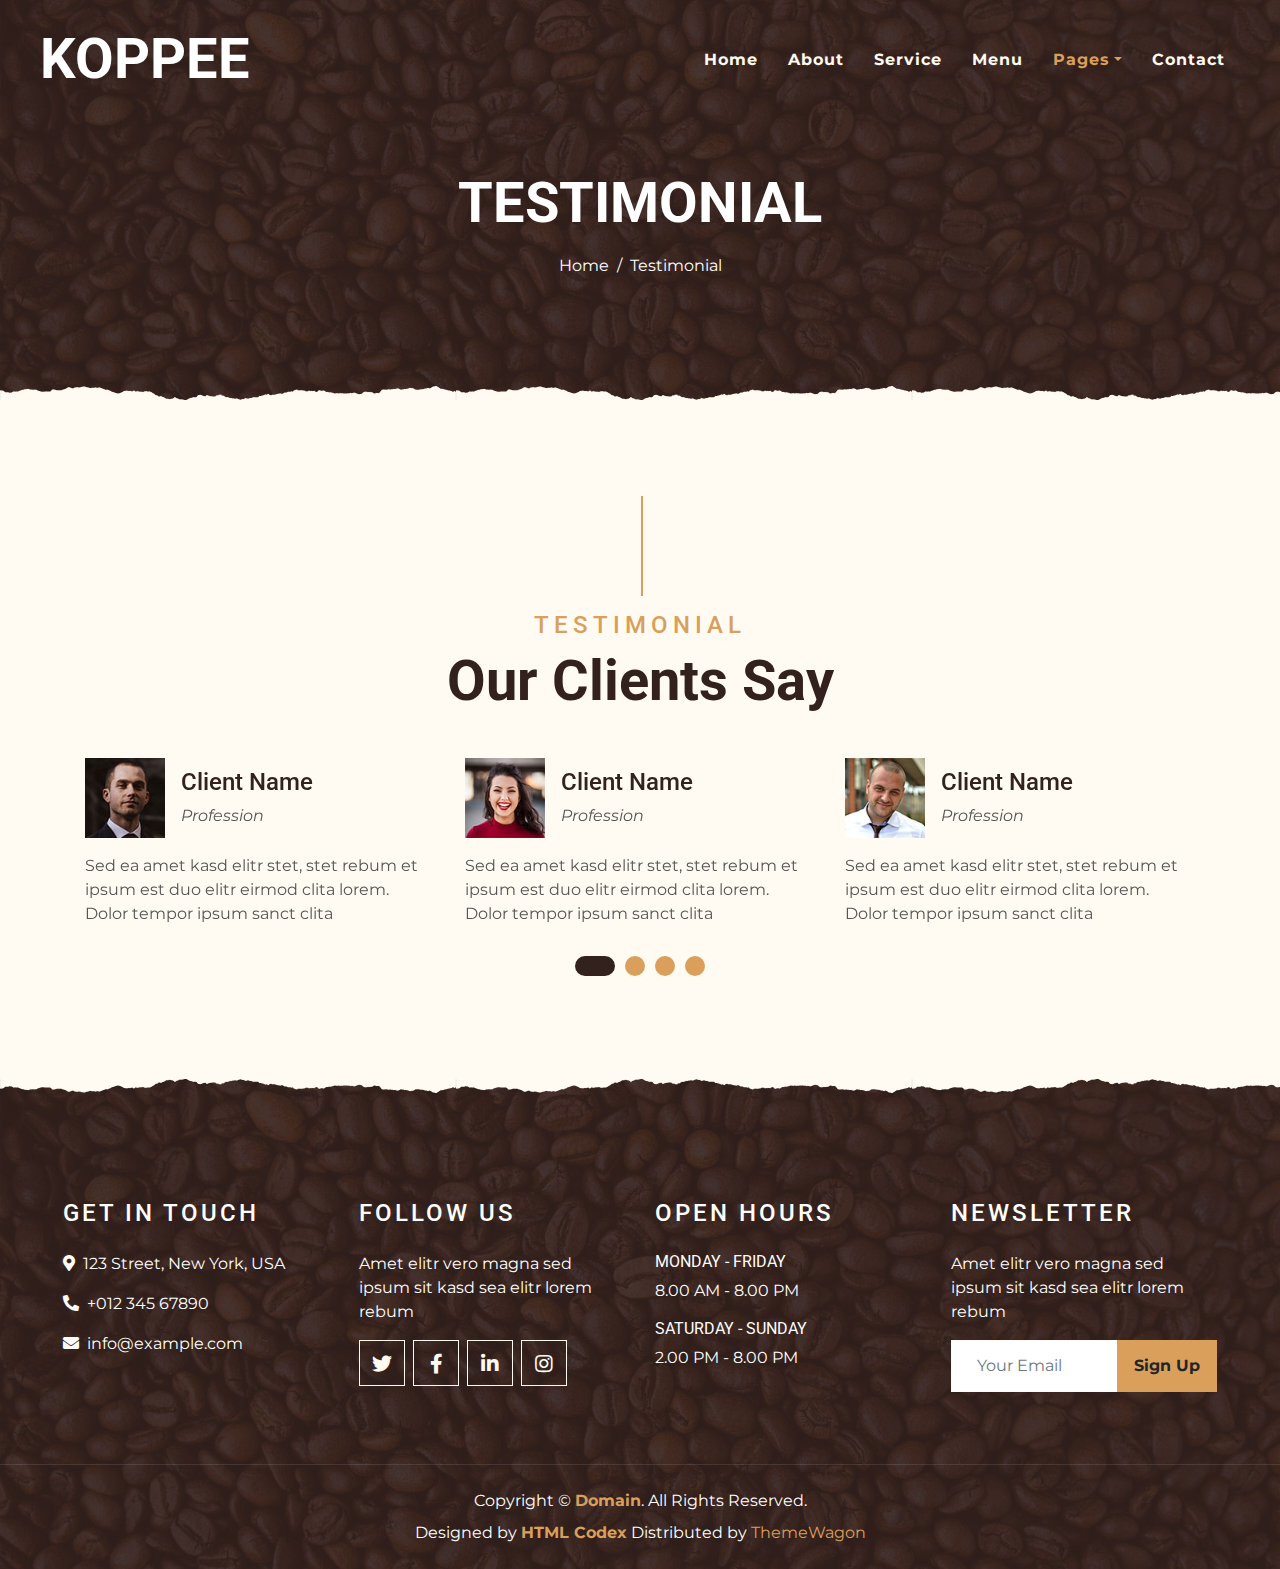
<file: testimonial.html>
<!DOCTYPE html>
<html lang="en">

<head>
    <meta charset="utf-8">
    <title>KOPPEE - Coffee Shop HTML Template</title>
    <meta content="width=device-width, initial-scale=1.0" name="viewport">
    <meta content="Free Website Template" name="keywords">
    <meta content="Free Website Template" name="description">

    <!-- Favicon -->
    <link href="img/favicon.ico" rel="icon">

    <!-- Google Font -->
    <link rel="preconnect" href="https://fonts.gstatic.com">
    <link href="https://fonts.googleapis.com/css2?family=Montserrat:wght@200;400&family=Roboto:wght@400;500;700&display=swap" rel="stylesheet"> 

    <!-- Font Awesome -->
    <link href="https://cdnjs.cloudflare.com/ajax/libs/font-awesome/5.10.0/css/all.min.css" rel="stylesheet">

    <!-- Libraries Stylesheet -->
    <link href="lib/owlcarousel/assets/owl.carousel.min.css" rel="stylesheet">
    <link href="lib/tempusdominus/css/tempusdominus-bootstrap-4.min.css" rel="stylesheet" />

    <!-- Customized Bootstrap Stylesheet -->
    <link href="css/style.min.css" rel="stylesheet">
</head>

<body>
    <!-- Navbar Start -->
    <div class="container-fluid p-0 nav-bar">
        <nav class="navbar navbar-expand-lg bg-none navbar-dark py-3">
            <a href="index.html" class="navbar-brand px-lg-4 m-0">
                <h1 class="m-0 display-4 text-uppercase text-white">KOPPEE</h1>
            </a>
            <button type="button" class="navbar-toggler" data-toggle="collapse" data-target="#navbarCollapse">
                <span class="navbar-toggler-icon"></span>
            </button>
            <div class="collapse navbar-collapse justify-content-between" id="navbarCollapse">
                <div class="navbar-nav ml-auto p-4">
                    <a href="index.html" class="nav-item nav-link">Home</a>
                    <a href="about.html" class="nav-item nav-link">About</a>
                    <a href="service.html" class="nav-item nav-link">Service</a>
                    <a href="menu.html" class="nav-item nav-link">Menu</a>
                    <div class="nav-item dropdown">
                        <a href="#" class="nav-link dropdown-toggle active" data-toggle="dropdown">Pages</a>
                        <div class="dropdown-menu text-capitalize">
                            <a href="reservation.html" class="dropdown-item">Reservation</a>
                            <a href="testimonial.html" class="dropdown-item active">Testimonial</a>
                        </div>
                    </div>
                    <a href="contact.html" class="nav-item nav-link">Contact</a>
                </div>
            </div>
        </nav>
    </div>
    <!-- Navbar End -->


    <!-- Page Header Start -->
    <div class="container-fluid page-header mb-5 position-relative overlay-bottom">
        <div class="d-flex flex-column align-items-center justify-content-center pt-0 pt-lg-5" style="min-height: 400px">
            <h1 class="display-4 mb-3 mt-0 mt-lg-5 text-white text-uppercase">Testimonial</h1>
            <div class="d-inline-flex mb-lg-5">
                <p class="m-0 text-white"><a class="text-white" href="">Home</a></p>
                <p class="m-0 text-white px-2">/</p>
                <p class="m-0 text-white">Testimonial</p>
            </div>
        </div>
    </div>
    <!-- Page Header End -->


    <!-- Testimonial Start -->
    <div class="container-fluid py-5">
        <div class="container">
            <div class="section-title">
                <h4 class="text-primary text-uppercase" style="letter-spacing: 5px;">Testimonial</h4>
                <h1 class="display-4">Our Clients Say</h1>
            </div>
            <div class="owl-carousel testimonial-carousel">
                <div class="testimonial-item">
                    <div class="d-flex align-items-center mb-3">
                        <img class="img-fluid" src="img/testimonial-1.jpg" alt="">
                        <div class="ml-3">
                            <h4>Client Name</h4>
                            <i>Profession</i>
                        </div>
                    </div>
                    <p class="m-0">Sed ea amet kasd elitr stet, stet rebum et ipsum est duo elitr eirmod clita lorem. Dolor tempor ipsum sanct clita</p>
                </div>
                <div class="testimonial-item">
                    <div class="d-flex align-items-center mb-3">
                        <img class="img-fluid" src="img/testimonial-2.jpg" alt="">
                        <div class="ml-3">
                            <h4>Client Name</h4>
                            <i>Profession</i>
                        </div>
                    </div>
                    <p class="m-0">Sed ea amet kasd elitr stet, stet rebum et ipsum est duo elitr eirmod clita lorem. Dolor tempor ipsum sanct clita</p>
                </div>
                <div class="testimonial-item">
                    <div class="d-flex align-items-center mb-3">
                        <img class="img-fluid" src="img/testimonial-3.jpg" alt="">
                        <div class="ml-3">
                            <h4>Client Name</h4>
                            <i>Profession</i>
                        </div>
                    </div>
                    <p class="m-0">Sed ea amet kasd elitr stet, stet rebum et ipsum est duo elitr eirmod clita lorem. Dolor tempor ipsum sanct clita</p>
                </div>
                <div class="testimonial-item">
                    <div class="d-flex align-items-center mb-3">
                        <img class="img-fluid" src="img/testimonial-4.jpg" alt="">
                        <div class="ml-3">
                            <h4>Client Name</h4>
                            <i>Profession</i>
                        </div>
                    </div>
                    <p class="m-0">Sed ea amet kasd elitr stet, stet rebum et ipsum est duo elitr eirmod clita lorem. Dolor tempor ipsum sanct clita</p>
                </div>
            </div>
        </div>
    </div>
    <!-- Testimonial End -->


    <!-- Footer Start -->
    <div class="container-fluid footer text-white mt-5 pt-5 px-0 position-relative overlay-top">
        <div class="row mx-0 pt-5 px-sm-3 px-lg-5 mt-4">
            <div class="col-lg-3 col-md-6 mb-5">
                <h4 class="text-white text-uppercase mb-4" style="letter-spacing: 3px;">Get In Touch</h4>
                <p><i class="fa fa-map-marker-alt mr-2"></i>123 Street, New York, USA</p>
                <p><i class="fa fa-phone-alt mr-2"></i>+012 345 67890</p>
                <p class="m-0"><i class="fa fa-envelope mr-2"></i>info@example.com</p>
            </div>
            <div class="col-lg-3 col-md-6 mb-5">
                <h4 class="text-white text-uppercase mb-4" style="letter-spacing: 3px;">Follow Us</h4>
                <p>Amet elitr vero magna sed ipsum sit kasd sea elitr lorem rebum</p>
                <div class="d-flex justify-content-start">
                    <a class="btn btn-lg btn-outline-light btn-lg-square mr-2" href="#"><i class="fab fa-twitter"></i></a>
                    <a class="btn btn-lg btn-outline-light btn-lg-square mr-2" href="#"><i class="fab fa-facebook-f"></i></a>
                    <a class="btn btn-lg btn-outline-light btn-lg-square mr-2" href="#"><i class="fab fa-linkedin-in"></i></a>
                    <a class="btn btn-lg btn-outline-light btn-lg-square" href="#"><i class="fab fa-instagram"></i></a>
                </div>
            </div>
            <div class="col-lg-3 col-md-6 mb-5">
                <h4 class="text-white text-uppercase mb-4" style="letter-spacing: 3px;">Open Hours</h4>
                <div>
                    <h6 class="text-white text-uppercase">Monday - Friday</h6>
                    <p>8.00 AM - 8.00 PM</p>
                    <h6 class="text-white text-uppercase">Saturday - Sunday</h6>
                    <p>2.00 PM - 8.00 PM</p>
                </div>
            </div>
            <div class="col-lg-3 col-md-6 mb-5">
                <h4 class="text-white text-uppercase mb-4" style="letter-spacing: 3px;">Newsletter</h4>
                <p>Amet elitr vero magna sed ipsum sit kasd sea elitr lorem rebum</p>
                <div class="w-100">
                    <div class="input-group">
                        <input type="text" class="form-control border-light" style="padding: 25px;" placeholder="Your Email">
                        <div class="input-group-append">
                            <button class="btn btn-primary font-weight-bold px-3">Sign Up</button>
                        </div>
                    </div>
                </div>
            </div>
        </div>
        <div class="container-fluid text-center text-white border-top mt-4 py-4 px-sm-3 px-md-5" style="border-color: rgba(256, 256, 256, .1) !important;">
            <p class="mb-2 text-white">Copyright &copy; <a class="font-weight-bold" href="#">Domain</a>. All Rights Reserved.</a></p>
            <p class="m-0 text-white">Designed by <a class="font-weight-bold" href="https://htmlcodex.com">HTML Codex</a> Distributed by <a href="https://themewagon.com" target="_blank">ThemeWagon</a></a></p>
        </div>
    </div>
    <!-- Footer End -->


    <!-- Back to Top -->
    <a href="#" class="btn btn-lg btn-primary btn-lg-square back-to-top"><i class="fa fa-angle-double-up"></i></a>


    <!-- JavaScript Libraries -->
    <script src="https://code.jquery.com/jquery-3.4.1.min.js"></script>
    <script src="https://stackpath.bootstrapcdn.com/bootstrap/4.4.1/js/bootstrap.bundle.min.js"></script>
    <script src="lib/easing/easing.min.js"></script>
    <script src="lib/waypoints/waypoints.min.js"></script>
    <script src="lib/owlcarousel/owl.carousel.min.js"></script>
    <script src="lib/tempusdominus/js/moment.min.js"></script>
    <script src="lib/tempusdominus/js/moment-timezone.min.js"></script>
    <script src="lib/tempusdominus/js/tempusdominus-bootstrap-4.min.js"></script>

    <!-- Contact Javascript File -->
    <script src="mail/jqBootstrapValidation.min.js"></script>
    <script src="mail/contact.js"></script>

    <!-- Template Javascript -->
    <script src="js/main.js"></script>
</body>

</html>
</file>
